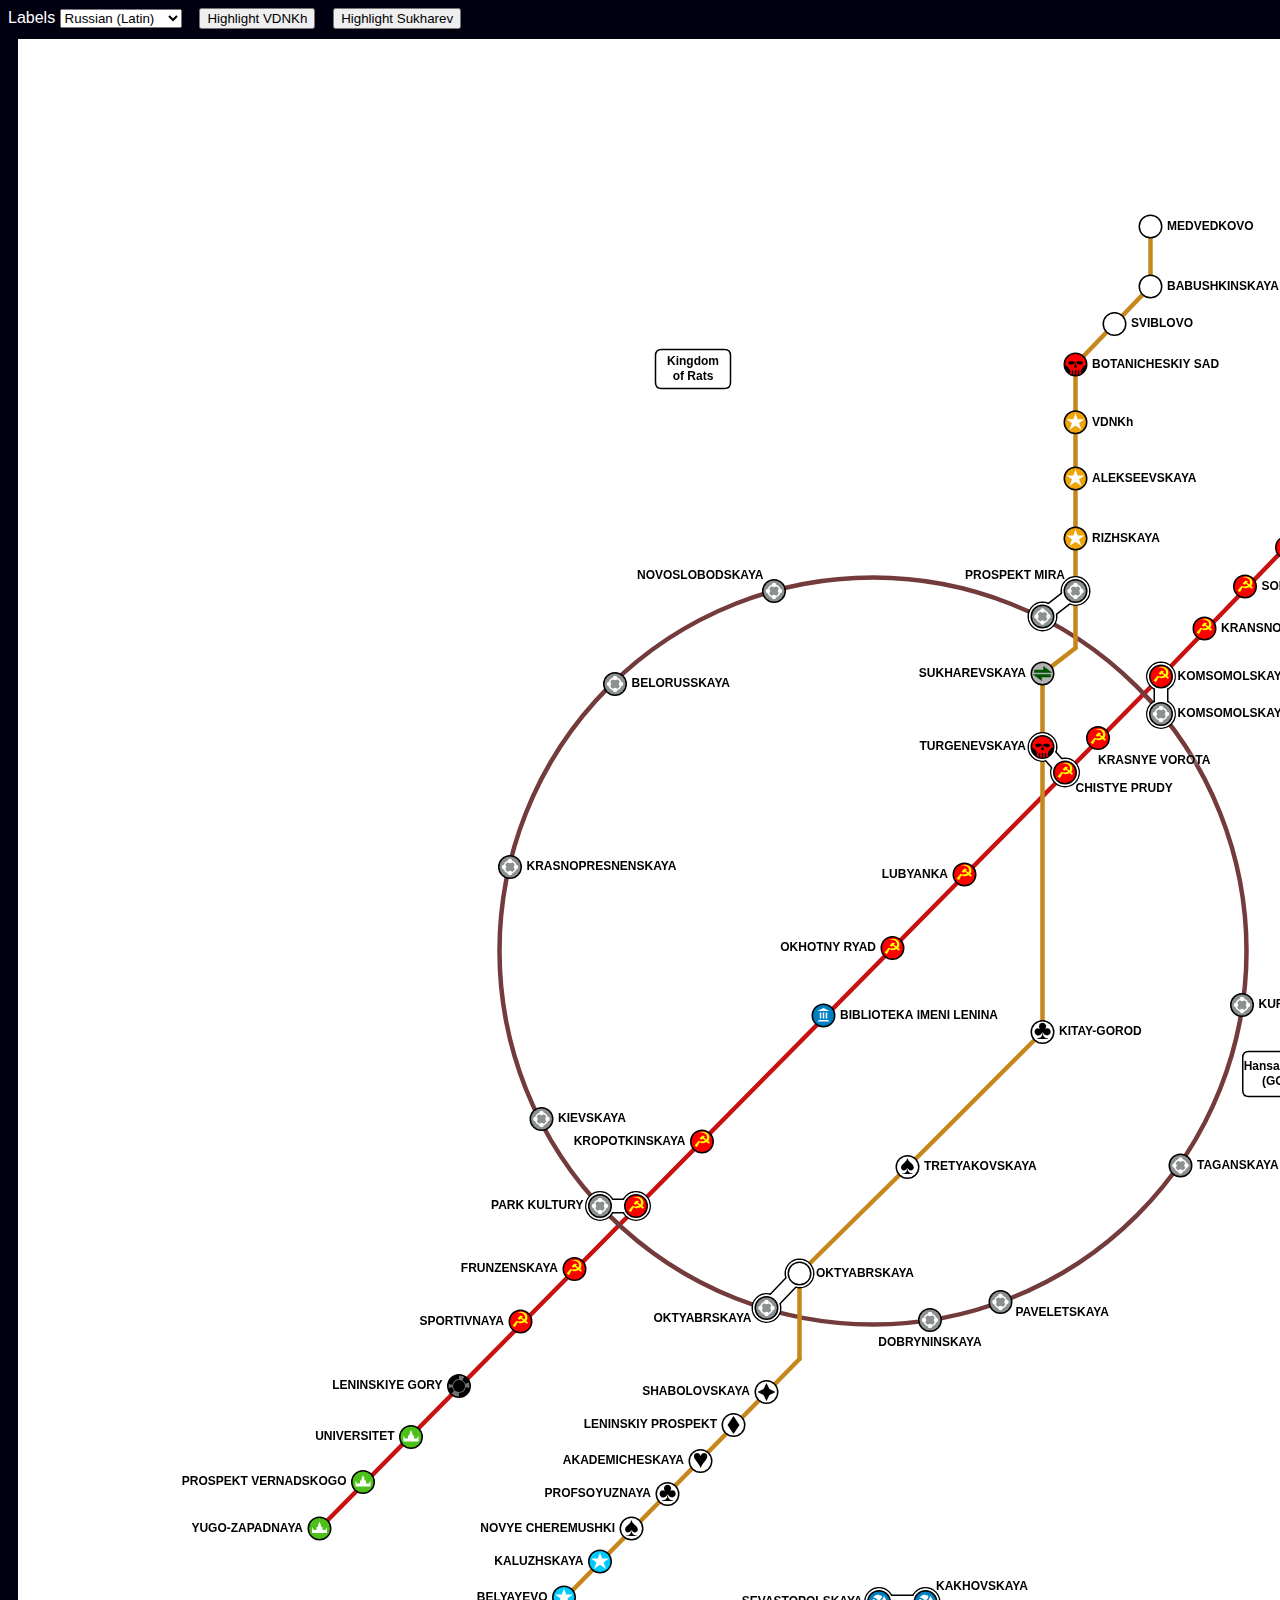
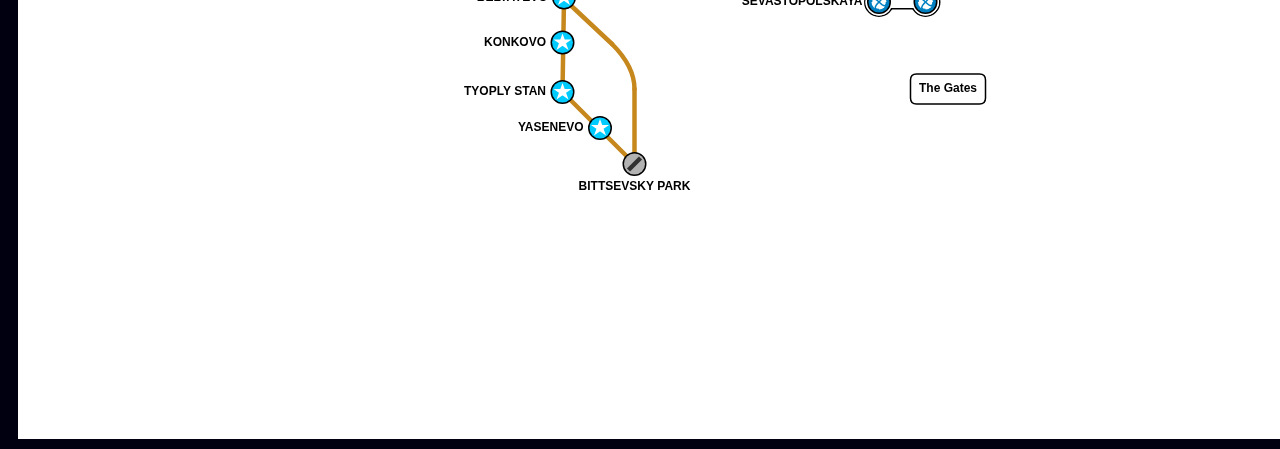
<file: map-demo/demo-map.html>
<!DOCTYPE html PUBLIC "-//W3C//DTD XHTML 1.0 Transitional//EN" "http://www.w3.org/TR/xhtml1/DTD/xhtml1-transitional.dtd">
<html xmlns="http://www.w3.org/1999/xhtml">
	<head>
		<title>Metro</title>
		<meta charset="UTF-8">
		<meta content="text/html; charset=UTF-8" http-equiv="Content-Type"/>	

	<style type="text/css">
		html {
			margin:0;
			padding:0;
			font-family:arial,helvetica,sans-serif;
			color:#FFF;
			background-color:#001;
		}
		#canvasHolder {
			margin:10px;
			padding:0px;
			width:1800px;
			height:2000px;
			position:relative;
		}
		.metromap {
			position:absolute;
			margin:0px;
			padding:0px;
			width:1800px;
			height:2000px;
		}

		#lineCanvas {
			background-color:#FFF;
		}

		.station_link {
			display:block;
			position: absolute;
			cursor: pointer;
		}


	</style>

	<script type="text/javascript" src="utilities.js"></script>
	<script type="text/javascript" src="symbols.js"></script>
	<script type="text/javascript" src="demo_locations.js"></script>

	<script type="text/javascript">

		var animHolder;
		var animCurrentFrame; 
		var animFrames;

		var ctx = []; // holder for canvases
		var data_version = 3; // what data sets to use
		var name_set = 0; // what name set to use

		function drawMap() {

			// set label menu
			document.getElementById('name_set_dd').selectedIndex=name_set;

			// get canvas objects
			var canvas1 = document.getElementById('lineCanvas');
			ctx1 = canvas1.getContext('2d');
			var canvas2 = document.getElementById('stationCanvas');
			ctx2 = canvas2.getContext('2d');
			var canvas3 = document.getElementById('labelCanvas');
			ctx3 = canvas3.getContext('2d');
			var canvas4 = document.getElementById('effectCanvas');
			ctx4 = canvas4.getContext('2d');

			// put them in array
			ctx = [ctx1,ctx2,ctx3,ctx4];

			// initialise canvases
			for (i=0;i<ctx.length;i++) {
				ctx[i].clearRect(0, 0, 1800, 2000);
				ctx[i].scale(1,1);
				ctx[i].lineCap = 'round';
				ctx[i].textBaseline = 'middle'
			}

			// draw rail lines
			for (i=0;i<lines.length;i++) {
				thisLine = lines[i];
				drawLine(thisLine);
			}

			// draw interchanges
			interchange_2(705,368, 683,385); // Prospect Mir
 			interchange_2(521,823, 499,846); // October
			interchange_2(683,472, 698,489); // Chistye Prudy
			interchange_2(412,778, 388,778); // Park Kultry
			interchange_2(762,425, 762,450); // Komsomol
			interchange_2(605,1042, 574,1042); // Sebastapol
 
			// draw stations
			for (i=0;i<stations.length;i++) {
				ctx[2].clearRect(0, 0, 1800, 2000);
				thisStation = stations[i];
				station(thisStation['x_position'],thisStation['y_position'],thisStation['faction_id']);

				// create HTML Object for station
				clickable_station(thisStation['x_position'],thisStation['y_position'],thisStation['station_id']);
			}

			// label stations
			draw_features();

			// label stations
			print_station_labels();

		}

		
	</script>

	</head>
	<body onload="drawMap();">

		<form>
			<label for="name_set_dd">Labels</label>
			<select name="name_set_dd" id="name_set_dd" onchange="changeNames()">
				<option value="0">Russian (Latin)</option>
				<option value="1">Russian (Cyrillic)</option>
				<option value="2">English</option>
			</select>
			&nbsp;&nbsp;&nbsp;<input type="button" value="Highlight VDNKh" onclick="highlight_station(32);"/>
			&nbsp;&nbsp;&nbsp;<input type="button" value="Highlight Sukharev" onclick="highlight_station(37);"/>

		</form>

		<div id="canvasHolder">
			<canvas id="lineCanvas"    class="metromap" width="1800" height="2000"></canvas>
			<canvas id="stationCanvas" class="metromap" width="1800" height="2000"></canvas>
			<canvas id="labelCanvas"   class="metromap" width="1800" height="2000"></canvas>
			<canvas id="effectCanvas"  class="metromap" width="1800" height="2000"></canvas>
		</div>

	</body>
</html>
</file>
